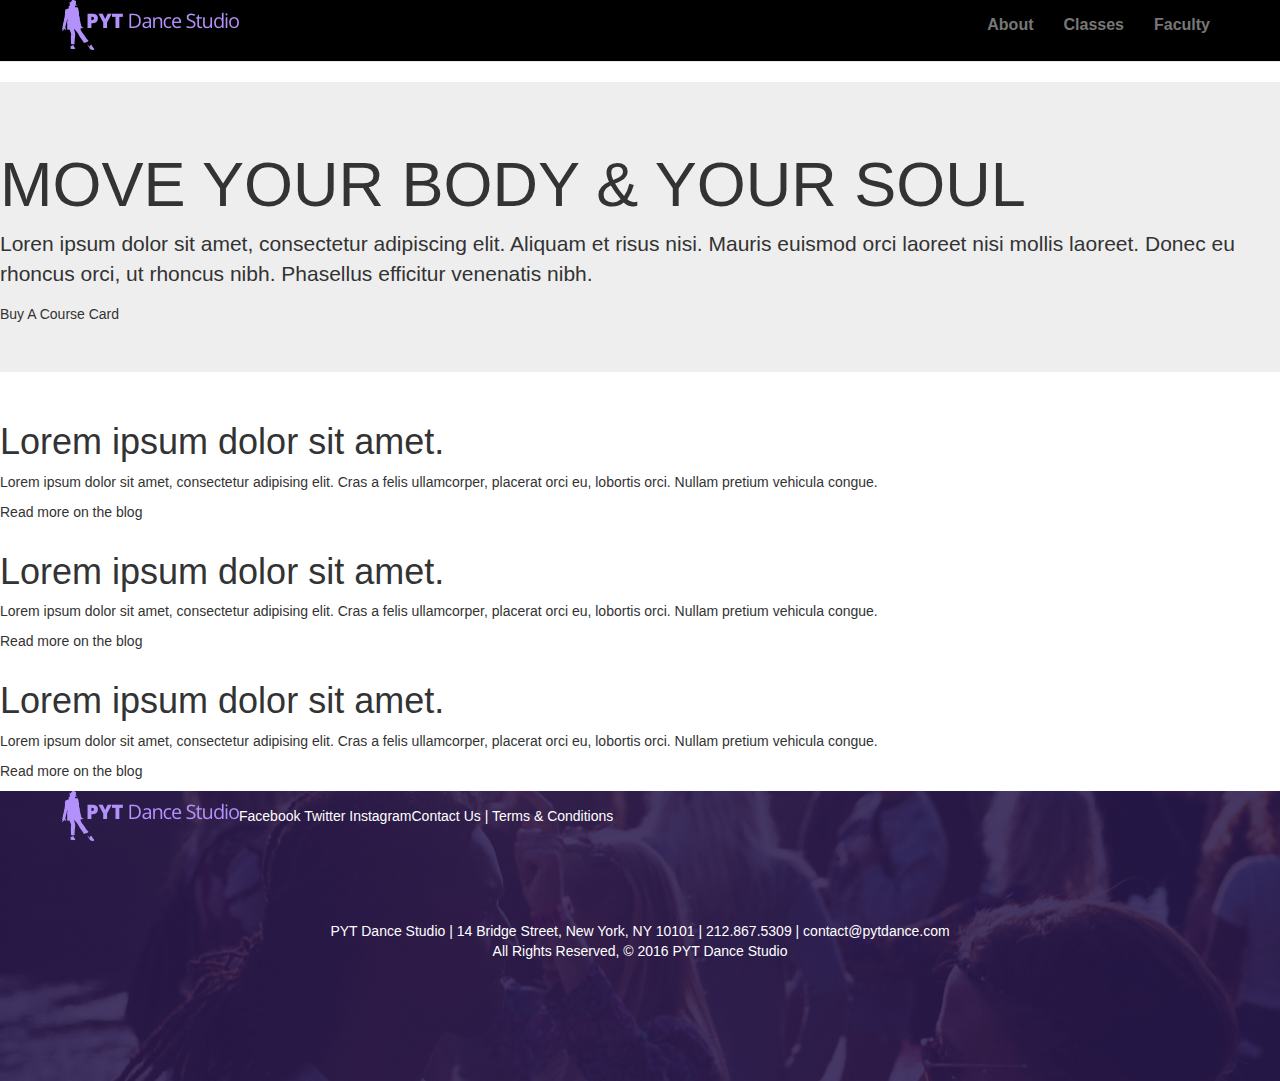
<file: index.html>
<!DOCTYPE html>
<html>
  <head>
    <title>PYT Dance Studio</title>
    <link href="./resources/css/reset.css" type="text/css" rel="stylesheet">
    <link rel="stylesheet" href="https://maxcdn.bootstrapcdn.com/bootstrap/3.3.7/css/bootstrap.min.css"
    integrity="sha384-BVYiiSIFeK1dGmJRAkycuHAHRg32OmUcww7on3RYdg4Va+PmSTsz/K68vbdEjh4u" crossorigin="anonymous">
    <link rel="stylesheet" type="text/css" href="https://maxcdn.bootstrapcdn.com/font-awesome/4.7.0/css/font-awesome.css">
    <!-- Local for offline -->
    <link href="./resources/css/bootstrap-3.3.7-dist/css/bootstrap.css" type="text/css" rel="stylesheet" />
    <link rel="stylesheet" type="text/css" href="./resources/css/font-awesome-4.7.0/css/font-awesome.css">

    <link href="./resources/css/style.css" type="text/css" rel="stylesheet">
  </head>
  <body>
    <!-- Navigation -->
    <nav class="navbar navbar-default navbar-static-top">
      <div class="container-fluid">
        <a href="index.html"><img src="./resources/images/logo-color.png"></a>
        <ul class="nav navbar-nav navbar-right">
          <li><a href="about.html">About</a></li>
          <li><a href="classes.html">Classes</a></li>
          <li><a href="faculty.html">Faculty</a></li>
        </ul>
      </div>
    </nav>

    <!-- Content -->

    <!-- Jumbotron -->
    <div class="jumbotron" role="presentation">
      <div class="container-fluid" role="presentation">
        <h1>MOVE YOUR BODY & YOUR SOUL</h1>
        <p>Loren ipsum dolor sit amet, consectetur adipiscing elit. Aliquam et risus nisi. Mauris euismod orci laoreet nisi mollis laoreet.
         Donec eu rhoncus orci, ut rhoncus nibh. Phasellus efficitur venenatis nibh.</p>
         <div class="buy-btn">
           <span>Buy A Course Card</span>
         </div>
      </div>
    </div>

    <!-- Main content -->
    <div class="container-fluid">
      <div class="container-fluid">
        <h1>Lorem ipsum dolor sit amet.</h1>
        <p>Lorem ipsum dolor sit amet, consectetur adipising elit. Cras a felis
           ullamcorper, placerat orci eu, lobortis orci. Nullam pretium vehicula congue.</p>
        <p>Read more on the blog</p>
      </div>
    </div>

    <div class="container-fluid">
      <div class="container-fluid">
        <h1>Lorem ipsum dolor sit amet.</h1>
        <p>Lorem ipsum dolor sit amet, consectetur adipising elit. Cras a felis
           ullamcorper, placerat orci eu, lobortis orci. Nullam pretium vehicula congue.</p>
        <p>Read more on the blog</p>
      </div>
    </div>

    <div class="container-fluid">
      <div class="container-fluid">
        <h1>Lorem ipsum dolor sit amet.</h1>
        <p>Lorem ipsum dolor sit amet, consectetur adipising elit. Cras a felis
           ullamcorper, placerat orci eu, lobortis orci. Nullam pretium vehicula congue.</p>
        <p>Read more on the blog</p>
      </div>
    </div>




    <!-- Footer -->
    <footer class="footer">
        <div id="topbar" class="container-fluid">
          <img src="./resources/images/logo-color.png">
          <div class="FAicons">
            <span>Facebook</span>
            <span>Twitter</span>
            <span>Instagram</span>
          </div>
          <div class="contact">
            <span>Contact Us</span>
            <span>|</span>
            <span>Terms & Conditions</span>
          </div>
        </div>
        <div id="bottombar" class="container-fluid">
          <div class="address">
            <span>PYT Dance Studio</span>
            <span>|</span>
            <span>14 Bridge Street, New York, NY 10101</span>
            <span>|</span>
            <span>212.867.5309</span>
            <span>|</span>
            <span>contact@pytdance.com</span>
          </div>
          <div class="rights">
            <span>All Rights Reserved, © 2016 PYT Dance Studio</span>
          </div>
        </div>
    </footer>


  </body>
</html>
</file>
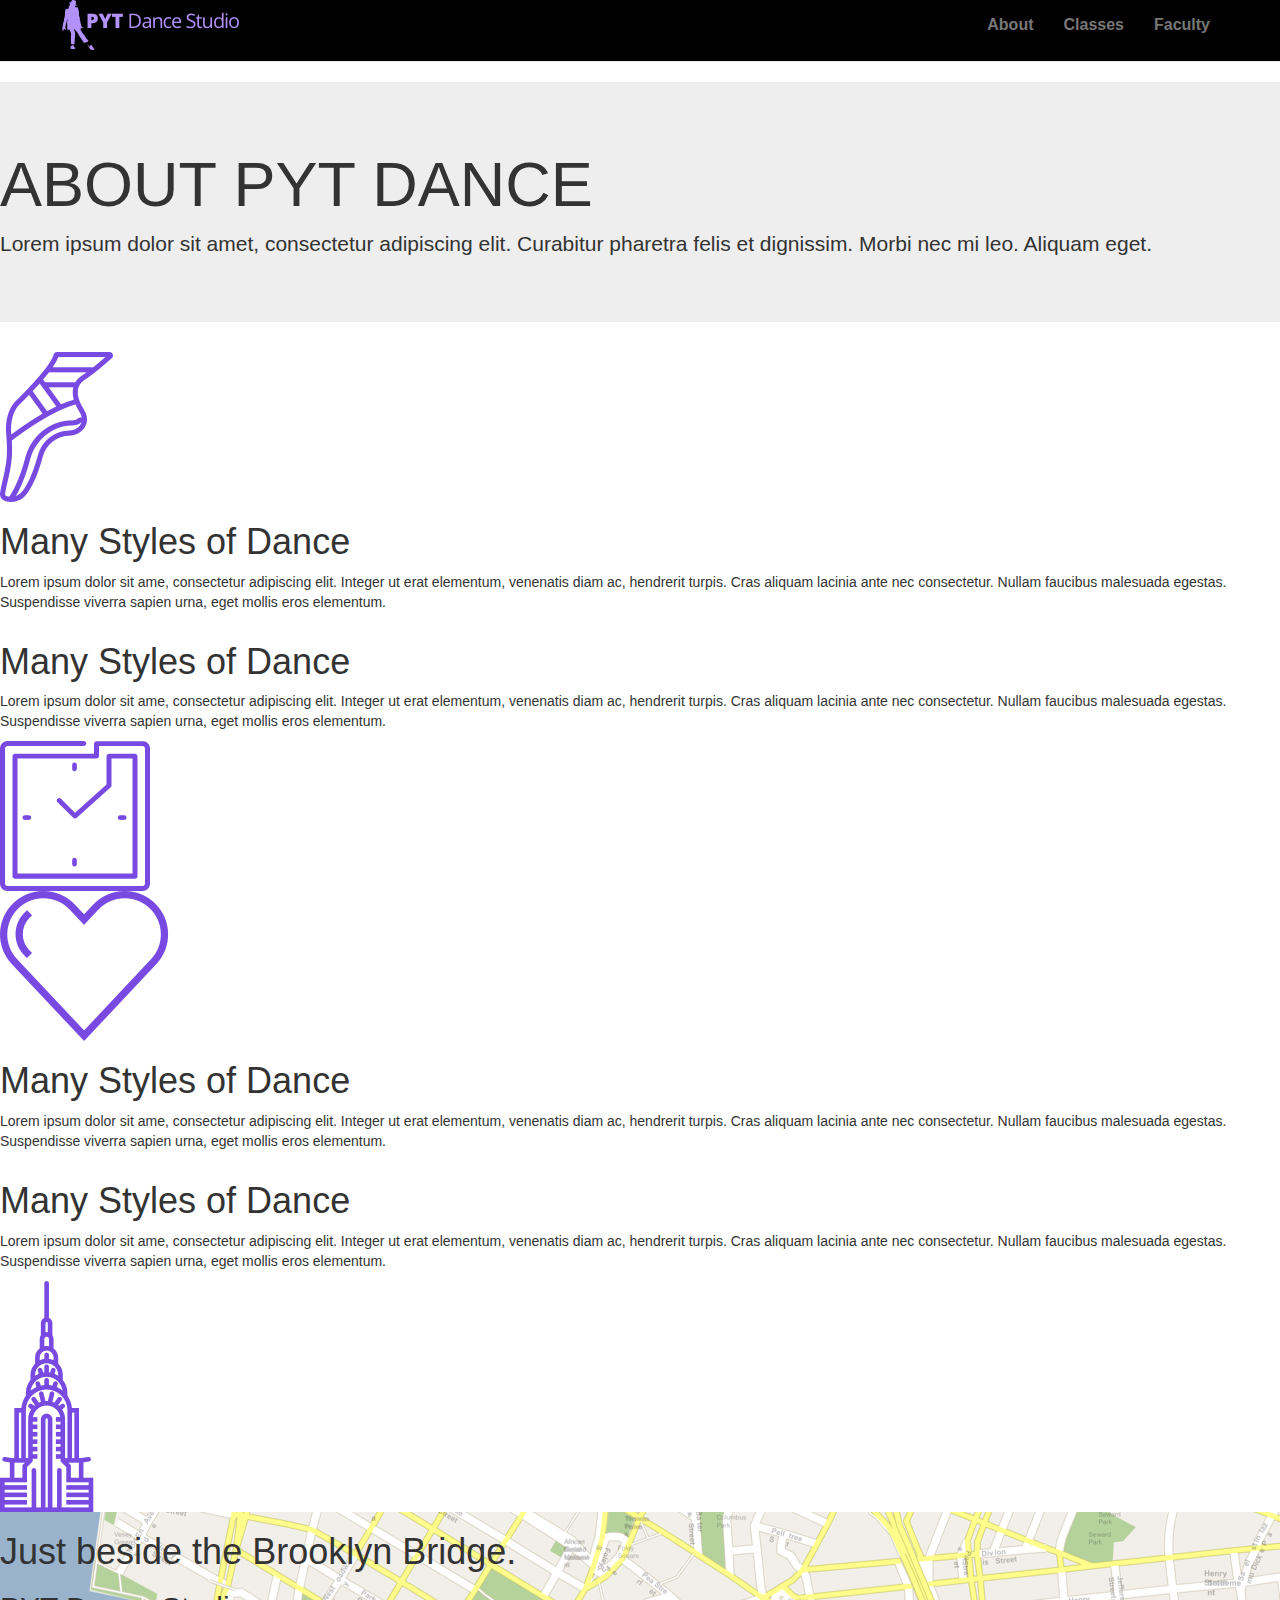
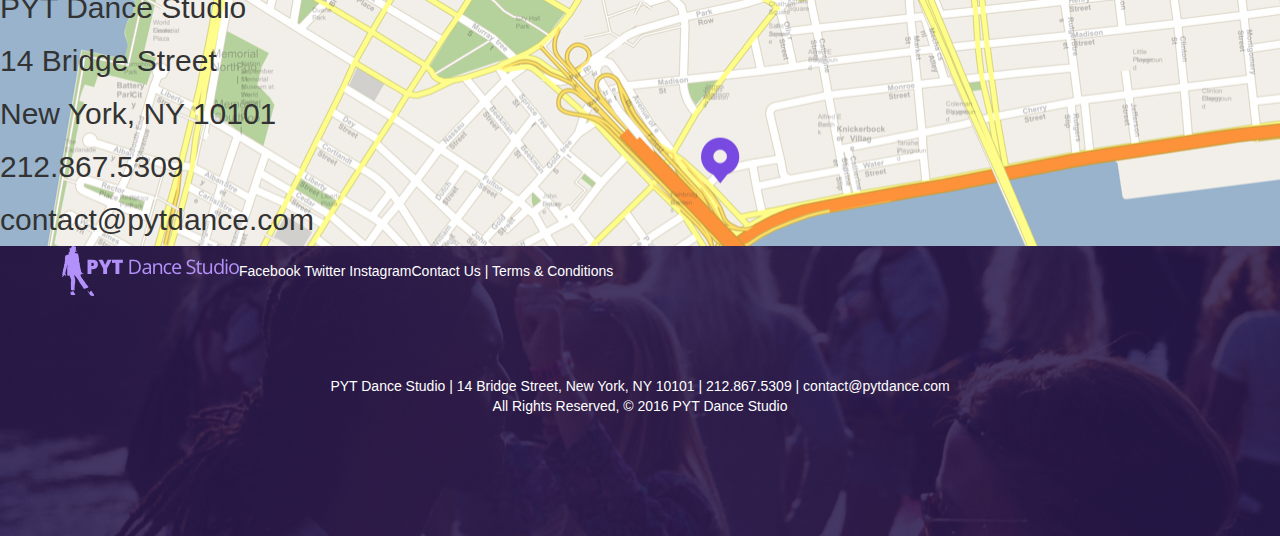
<file: about.html>
<!DOCTYPE html>
<html>
  <head>
    <title>PYT Dance Studio</title>
    <link href="./resources/css/reset.css" type="text/css" rel="stylesheet">
    <link rel="stylesheet" href="https://maxcdn.bootstrapcdn.com/bootstrap/3.3.7/css/bootstrap.min.css"
    integrity="sha384-BVYiiSIFeK1dGmJRAkycuHAHRg32OmUcww7on3RYdg4Va+PmSTsz/K68vbdEjh4u" crossorigin="anonymous">
    <link rel="stylesheet" type="text/css" href="https://maxcdn.bootstrapcdn.com/font-awesome/4.7.0/css/font-awesome.css">
    <!-- Local for offline -->
    <link href="./resources/css/bootstrap-3.3.7-dist/css/bootstrap.css" type="text/css" rel="stylesheet" />
    <link rel="stylesheet" type="text/css" href="./resources/css/font-awesome-4.7.0/css/font-awesome.css">

    <link href="./resources/css/style.css" type="text/css" rel="stylesheet">
  </head>
  <body>
    <!-- Navigation -->
    <nav class="navbar navbar-default navbar-static-top">
      <div class="container-fluid">
        <a href="index.html"><img src="./resources/images/logo-color.png"></a>
        <ul class="nav navbar-nav navbar-right">
          <li><a href="about.html">About</a></li>
          <li><a href="classes.html">Classes</a></li>
          <li><a href="faculty.html">Faculty</a></li>
        </ul>
      </div>
    </nav>

    <!-- Jumbotron -->
    <div class="jumbotron" role="presentation">
      <div class="container-fluid" role="presentation">
        <h1>ABOUT PYT DANCE</h1>
        <p>Lorem ipsum dolor sit amet, consectetur adipiscing elit. Curabitur pharetra
         felis et dignissim. Morbi nec mi leo. Aliquam eget.</p>
      </div>
    </div>

    <!-- Main content -->
    <div class="container-fluid">
      <img src="./resources/images/icn-ballet.png">
      <div class="container-fluid">
        <h1>Many Styles of Dance</h1>
        <p>Lorem ipsum dolor sit ame, consectetur adipiscing elit. Integer ut erat
           elementum, venenatis diam ac, hendrerit turpis. Cras aliquam lacinia
            ante nec consectetur. Nullam faucibus malesuada egestas. Suspendisse viverra
             sapien urna, eget mollis eros elementum.</p>
      </div>
    </div>

    <div class="container-fluid">
      <div class="container-fluid">
        <h1>Many Styles of Dance</h1>
        <p>Lorem ipsum dolor sit ame, consectetur adipiscing elit. Integer ut erat
           elementum, venenatis diam ac, hendrerit turpis. Cras aliquam lacinia
            ante nec consectetur. Nullam faucibus malesuada egestas. Suspendisse viverra
             sapien urna, eget mollis eros elementum.</p>
      </div>
      <img src="./resources/images/icn-clock.png">
    </div>

    <div class="container-fluid">
      <img src="./resources/images/icn-heart.png">
      <div class="container-fluid">
        <h1>Many Styles of Dance</h1>
        <p>Lorem ipsum dolor sit ame, consectetur adipiscing elit. Integer ut erat
           elementum, venenatis diam ac, hendrerit turpis. Cras aliquam lacinia
            ante nec consectetur. Nullam faucibus malesuada egestas. Suspendisse viverra
             sapien urna, eget mollis eros elementum.</p>
      </div>
    </div>

    <div class="container-fluid">
      <div class="container-fluid">
        <h1>Many Styles of Dance</h1>
        <p>Lorem ipsum dolor sit ame, consectetur adipiscing elit. Integer ut erat
           elementum, venenatis diam ac, hendrerit turpis. Cras aliquam lacinia
            ante nec consectetur. Nullam faucibus malesuada egestas. Suspendisse viverra
             sapien urna, eget mollis eros elementum.</p>
      </div>
      <img src="./resources/images/icn-chrysler.png">
    </div>

    <!-- Map -->
    <div id="map" class="container-fluid">
      <div class="container-fluid">
        <h1>Just beside the Brooklyn Bridge.</h1>
        <h2>PYT Dance Studio</h2>
        <h2>14 Bridge Street</h2>
        <h2>New York, NY 10101</h2>
        <h2>212.867.5309</h2>
        <h2>contact@pytdance.com</h2>
      </div>
    </div>

    <!-- Footer -->
    <footer class="footer">
        <div id="topbar" class="container-fluid">
          <img src="./resources/images/logo-color.png">
          <div class="FAicons">
            <span>Facebook</span>
            <span>Twitter</span>
            <span>Instagram</span>
          </div>
          <div class="contact">
            <span>Contact Us</span>
            <span>|</span>
            <span>Terms & Conditions</span>
          </div>
        </div>
        <div id="bottombar" class="container-fluid">
          <div class="address">
            <span>PYT Dance Studio</span>
            <span>|</span>
            <span>14 Bridge Street, New York, NY 10101</span>
            <span>|</span>
            <span>212.867.5309</span>
            <span>|</span>
            <span>contact@pytdance.com</span>
          </div>
          <div class="rights">
            <span>All Rights Reserved, © 2016 PYT Dance Studio</span>
          </div>
        </div>
    </footer>


  </body>
</html>
</file>
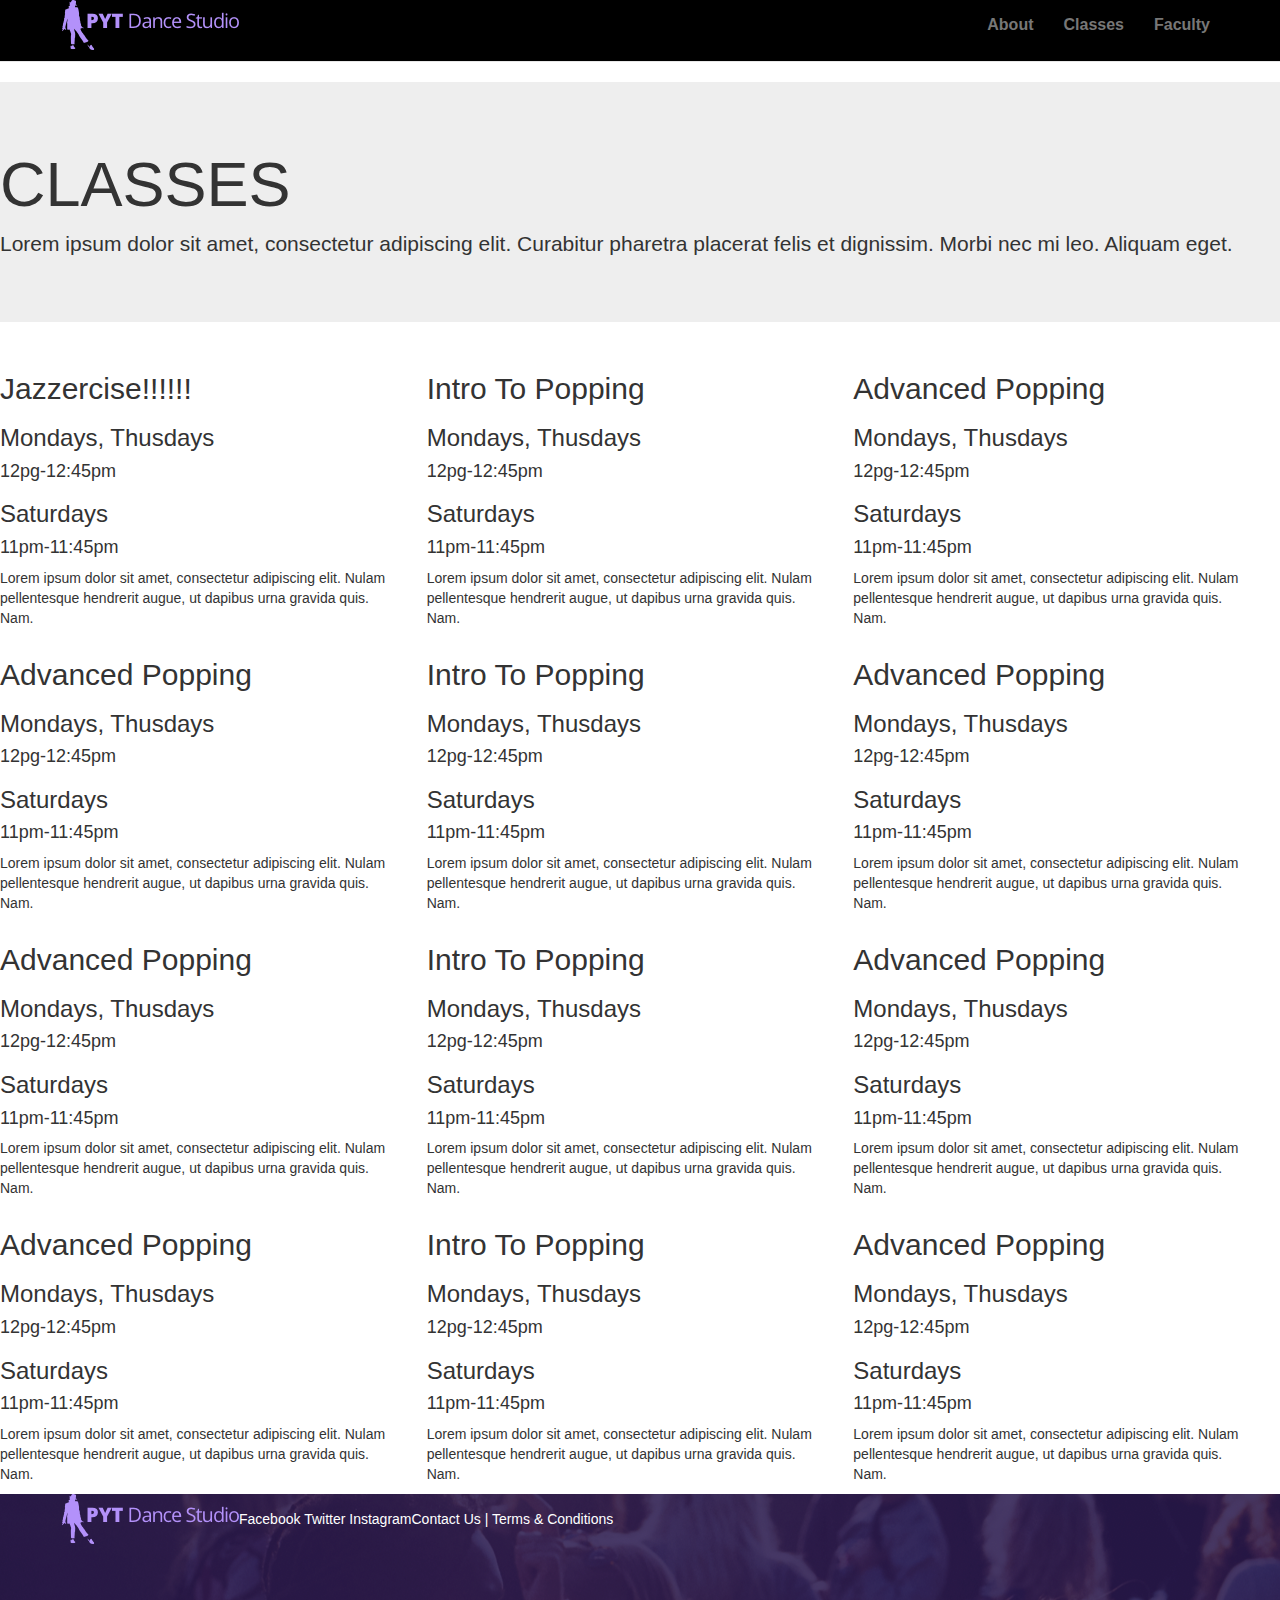
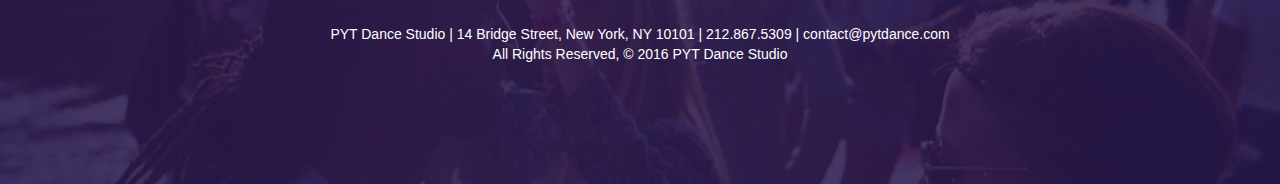
<file: classes.html>
<!DOCTYPE html>
<html>
  <head>
    <title>PYT Dance Studio</title>
    <link href="./resources/css/reset.css" type="text/css" rel="stylesheet">
    <link rel="stylesheet" href="https://maxcdn.bootstrapcdn.com/bootstrap/3.3.7/css/bootstrap.min.css"
    integrity="sha384-BVYiiSIFeK1dGmJRAkycuHAHRg32OmUcww7on3RYdg4Va+PmSTsz/K68vbdEjh4u" crossorigin="anonymous">
    <link rel="stylesheet" type="text/css" href="https://maxcdn.bootstrapcdn.com/font-awesome/4.7.0/css/font-awesome.css">
    <!-- Local for offline -->
    <link href="./resources/css/bootstrap-3.3.7-dist/css/bootstrap.css" type="text/css" rel="stylesheet" />
    <link rel="stylesheet" type="text/css" href="./resources/css/font-awesome-4.7.0/css/font-awesome.css">

    <link href="./resources/css/style.css" type="text/css" rel="stylesheet">
  </head>
  <body>
    <!-- Navigation -->
    <nav class="navbar navbar-default navbar-static-top">
      <div class="container-fluid">
        <a href="index.html"><img src="./resources/images/logo-color.png"></a>
        <ul class="nav navbar-nav navbar-right">
          <li><a href="about.html">About</a></li>
          <li><a href="classes.html">Classes</a></li>
          <li><a href="faculty.html">Faculty</a></li>
        </ul>
      </div>
    </nav>

    <!-- Jumbotron -->
    <div class="jumbotron" role="presentation">
      <div class="container-fluid" role="presentation">
        <h1>CLASSES</h1>
        <p>Lorem ipsum dolor sit amet, consectetur adipiscing elit. Curabitur
         pharetra placerat felis et dignissim. Morbi nec mi leo. Aliquam eget.</p>
      </div>
    </div>

    <!-- Main content -->
    <div class="container-fluid" id="desktop-mobile">
      <div class="row">
        <div class="col-xs-12 col-lg-4">
          <h2>Jazzercise!!!!!!</h2>
          <h3>Mondays, Thusdays</h3>
          <h4>12pg-12:45pm</h4>
          <h3>Saturdays</h3>
          <h4>11pm-11:45pm</h4>
          <p>Lorem ipsum dolor sit amet, consectetur adipiscing elit. Nulam
             pellentesque hendrerit augue, ut dapibus urna gravida quis. Nam. </p>
        </div>
        <div class="col-xs-12 col-lg-4">
          <h2>Intro To Popping</h2>
          <h3>Mondays, Thusdays</h3>
          <h4>12pg-12:45pm</h4>
          <h3>Saturdays</h3>
          <h4>11pm-11:45pm</h4>
          <p>Lorem ipsum dolor sit amet, consectetur adipiscing elit. Nulam
             pellentesque hendrerit augue, ut dapibus urna gravida quis. Nam. </p>
        </div>
        <div class="col-xs-12 col-lg-4">
          <h2>Advanced Popping</h2>
          <h3>Mondays, Thusdays</h3>
          <h4>12pg-12:45pm</h4>
          <h3>Saturdays</h3>
          <h4>11pm-11:45pm</h4>
          <p>Lorem ipsum dolor sit amet, consectetur adipiscing elit. Nulam
             pellentesque hendrerit augue, ut dapibus urna gravida quis. Nam. </p>
        </div>
      </div>
    </div>

    <div class="container-fluid" id="desktop-mobile">
      <div class="row">
        <div class="col-xs-12 col-lg-4">
          <h2>Advanced Popping</h2>
          <h3>Mondays, Thusdays</h3>
          <h4>12pg-12:45pm</h4>
          <h3>Saturdays</h3>
          <h4>11pm-11:45pm</h4>
          <p>Lorem ipsum dolor sit amet, consectetur adipiscing elit. Nulam
             pellentesque hendrerit augue, ut dapibus urna gravida quis. Nam. </p>
        </div>
        <div class="col-xs-12 col-lg-4">
          <h2>Intro To Popping</h2>
          <h3>Mondays, Thusdays</h3>
          <h4>12pg-12:45pm</h4>
          <h3>Saturdays</h3>
          <h4>11pm-11:45pm</h4>
          <p>Lorem ipsum dolor sit amet, consectetur adipiscing elit. Nulam
             pellentesque hendrerit augue, ut dapibus urna gravida quis. Nam. </p>
        </div>
        <div class="col-xs-12 col-lg-4">
          <h2>Advanced Popping</h2>
          <h3>Mondays, Thusdays</h3>
          <h4>12pg-12:45pm</h4>
          <h3>Saturdays</h3>
          <h4>11pm-11:45pm</h4>
          <p>Lorem ipsum dolor sit amet, consectetur adipiscing elit. Nulam
             pellentesque hendrerit augue, ut dapibus urna gravida quis. Nam. </p>
        </div>
      </div>
    </div>

    <div class="container-fluid" id="desktop-mobile">
      <div class="row">
        <div class="col-xs-12 col-lg-4">
          <h2>Advanced Popping</h2>
          <h3>Mondays, Thusdays</h3>
          <h4>12pg-12:45pm</h4>
          <h3>Saturdays</h3>
          <h4>11pm-11:45pm</h4>
          <p>Lorem ipsum dolor sit amet, consectetur adipiscing elit. Nulam
             pellentesque hendrerit augue, ut dapibus urna gravida quis. Nam. </p>
        </div>
        <div class="col-xs-12 col-lg-4">
          <h2>Intro To Popping</h2>
          <h3>Mondays, Thusdays</h3>
          <h4>12pg-12:45pm</h4>
          <h3>Saturdays</h3>
          <h4>11pm-11:45pm</h4>
          <p>Lorem ipsum dolor sit amet, consectetur adipiscing elit. Nulam
             pellentesque hendrerit augue, ut dapibus urna gravida quis. Nam. </p>
        </div>
        <div class="col-xs-12 col-lg-4">
          <h2>Advanced Popping</h2>
          <h3>Mondays, Thusdays</h3>
          <h4>12pg-12:45pm</h4>
          <h3>Saturdays</h3>
          <h4>11pm-11:45pm</h4>
          <p>Lorem ipsum dolor sit amet, consectetur adipiscing elit. Nulam
             pellentesque hendrerit augue, ut dapibus urna gravida quis. Nam. </p>
        </div>
      </div>
    </div>

    <div class="container-fluid" id="desktop-mobile">
      <div class="row">
        <div class="col-xs-12 col-lg-4">
          <h2>Advanced Popping</h2>
          <h3>Mondays, Thusdays</h3>
          <h4>12pg-12:45pm</h4>
          <h3>Saturdays</h3>
          <h4>11pm-11:45pm</h4>
          <p>Lorem ipsum dolor sit amet, consectetur adipiscing elit. Nulam
             pellentesque hendrerit augue, ut dapibus urna gravida quis. Nam. </p>
        </div>
        <div class="col-xs-12 col-lg-4">
          <h2>Intro To Popping</h2>
          <h3>Mondays, Thusdays</h3>
          <h4>12pg-12:45pm</h4>
          <h3>Saturdays</h3>
          <h4>11pm-11:45pm</h4>
          <p>Lorem ipsum dolor sit amet, consectetur adipiscing elit. Nulam
             pellentesque hendrerit augue, ut dapibus urna gravida quis. Nam. </p>
        </div>
        <div class="col-xs-12 col-lg-4">
          <h2>Advanced Popping</h2>
          <h3>Mondays, Thusdays</h3>
          <h4>12pg-12:45pm</h4>
          <h3>Saturdays</h3>
          <h4>11pm-11:45pm</h4>
          <p>Lorem ipsum dolor sit amet, consectetur adipiscing elit. Nulam
             pellentesque hendrerit augue, ut dapibus urna gravida quis. Nam. </p>
        </div>
      </div>
    </div>

    <!-- Footer -->
    <footer class="footer">
        <div id="topbar" class="container-fluid">
          <img src="./resources/images/logo-color.png">
          <div class="FAicons">
            <span>Facebook</span>
            <span>Twitter</span>
            <span>Instagram</span>
          </div>
          <div class="contact">
            <span>Contact Us</span>
            <span>|</span>
            <span>Terms & Conditions</span>
          </div>
        </div>
        <div id="bottombar" class="container-fluid">
          <div class="address">
            <span>PYT Dance Studio</span>
            <span>|</span>
            <span>14 Bridge Street, New York, NY 10101</span>
            <span>|</span>
            <span>212.867.5309</span>
            <span>|</span>
            <span>contact@pytdance.com</span>
          </div>
          <div class="rights">
            <span>All Rights Reserved, © 2016 PYT Dance Studio</span>
          </div>
        </div>
    </footer>


  </body>
</html>
</file>
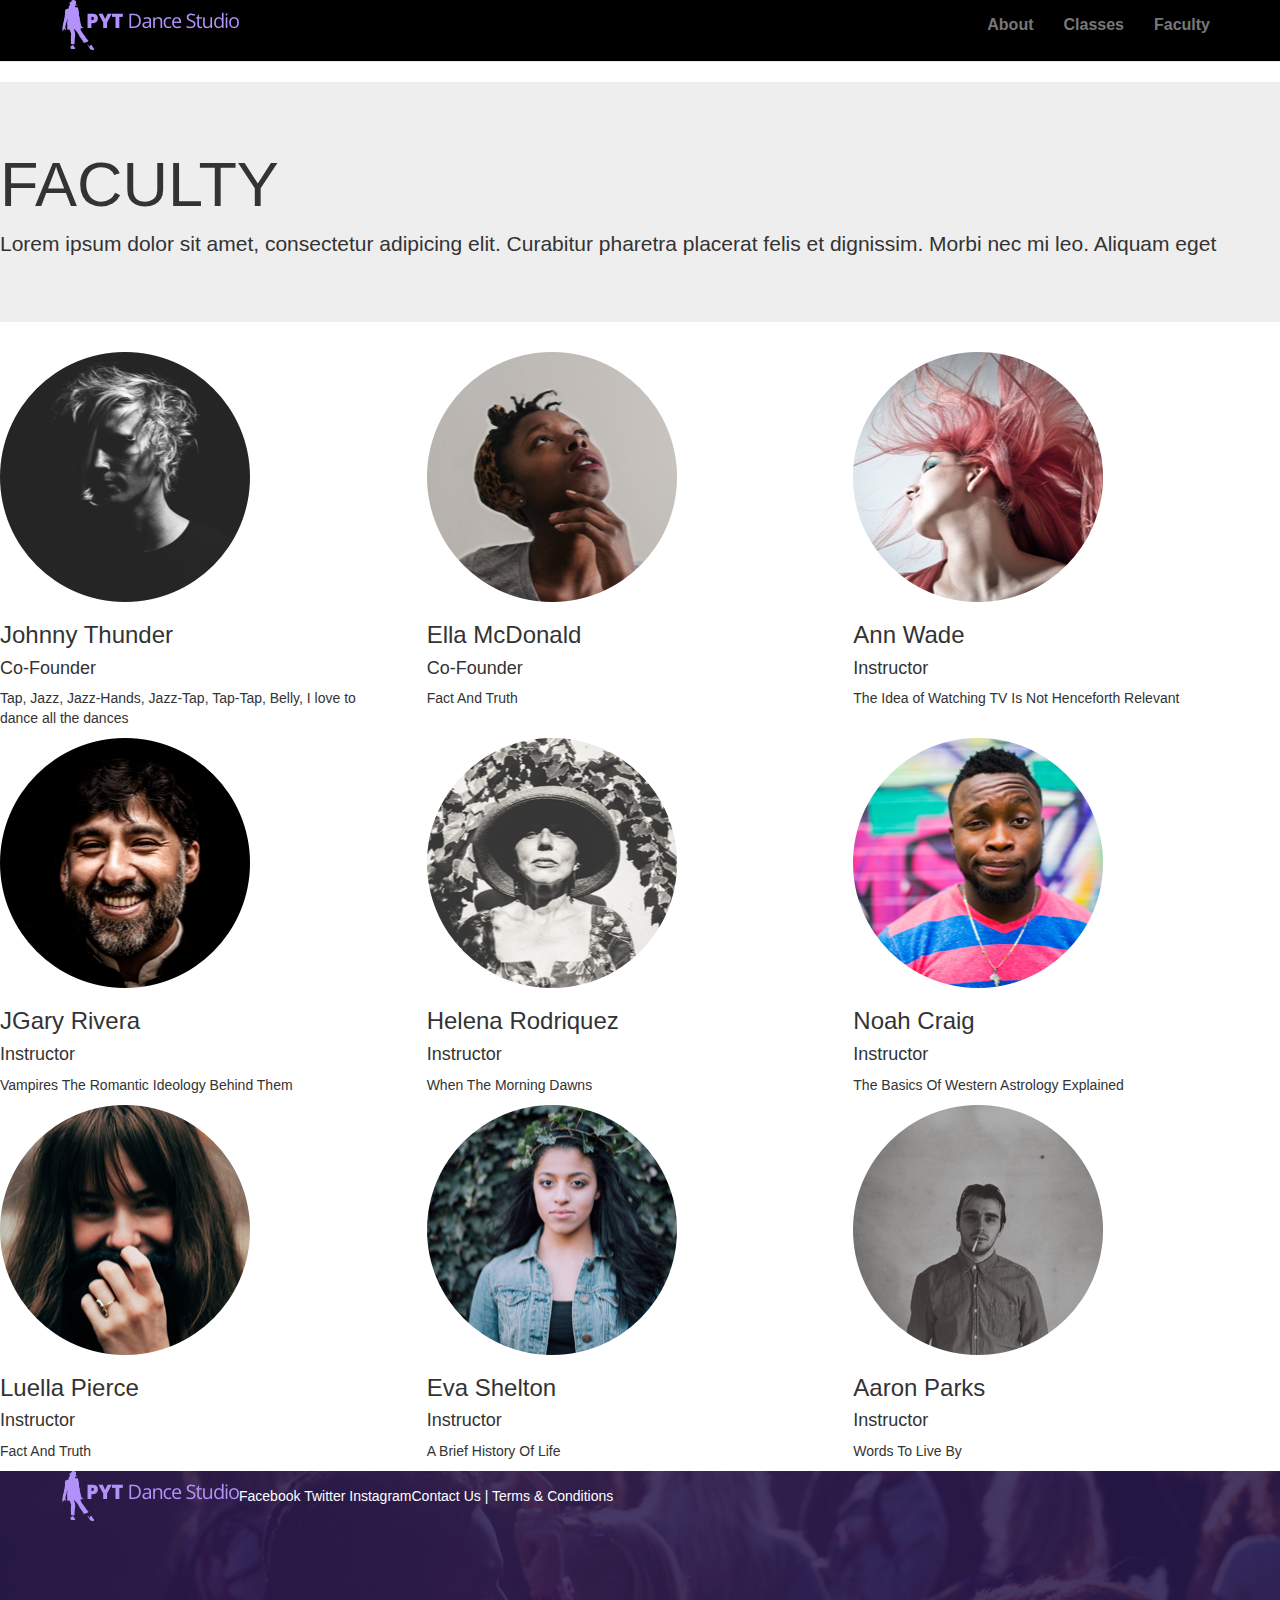
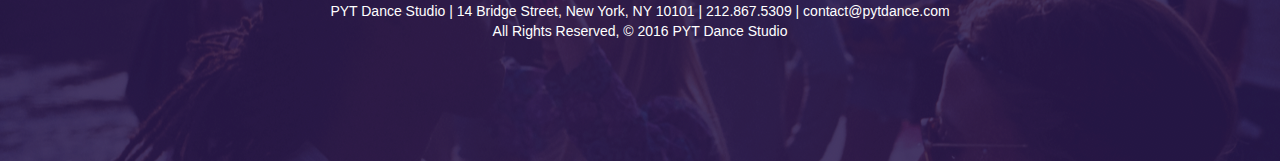
<file: faculty.html>
<!DOCTYPE html>
<html>
  <head>
    <title>PYT Dance Studio</title>
    <link href="./resources/css/reset.css" type="text/css" rel="stylesheet">
    <link rel="stylesheet" href="https://maxcdn.bootstrapcdn.com/bootstrap/3.3.7/css/bootstrap.min.css"
    integrity="sha384-BVYiiSIFeK1dGmJRAkycuHAHRg32OmUcww7on3RYdg4Va+PmSTsz/K68vbdEjh4u" crossorigin="anonymous">
    <link rel="stylesheet" type="text/css" href="https://maxcdn.bootstrapcdn.com/font-awesome/4.7.0/css/font-awesome.css">
    <!-- Local for offline -->
    <link href="./resources/css/bootstrap-3.3.7-dist/css/bootstrap.css" type="text/css" rel="stylesheet" />
    <link rel="stylesheet" type="text/css" href="./resources/css/font-awesome-4.7.0/css/font-awesome.css">

    <link href="./resources/css/style.css" type="text/css" rel="stylesheet">
  </head>
  <body>
    <!-- Navigation -->
    <nav class="navbar navbar-default navbar-static-top">
      <div class="container-fluid">
        <a href="index.html"><img src="./resources/images/logo-color.png"></a>
        <ul class="nav navbar-nav navbar-right">
          <li><a href="about.html">About</a></li>
          <li><a href="classes.html">Classes</a></li>
          <li><a href="faculty.html">Faculty</a></li>
        </ul>
      </div>
    </nav>

    <!-- Jumbotron -->
    <div class="jumbotron" role="presentation">
      <div class="container-fluid" role="presentation">
        <h1>FACULTY</h1>
        <p>Lorem ipsum dolor sit amet, consectetur adipicing elit. Curabitur pharetra
        placerat felis et dignissim. Morbi nec mi leo. Aliquam eget</p>
      </div>
    </div>

    <div class="container-fluid" id="desktop-mobile">
      <div class="row">
        <div class="col-xs-12 col-lg-4">
          <img src="./resources/images/faculty/johnny.png">
          <h3>Johnny Thunder</h3>
          <h4>Co-Founder</h4>
          <p>Tap, Jazz, Jazz-Hands, Jazz-Tap, Tap-Tap, Belly, I love to dance all
           the dances</p>
        </div>
        <div class="col-xs-12 col-lg-4">
          <img src="./resources/images/faculty/ella.png">
          <h3>Ella McDonald</h3>
          <h4>Co-Founder</h4>
          <p>Fact And Truth</p>
        </div>
        <div class="col-xs-12 col-lg-4">
          <img src="./resources/images/faculty/ann.png">
          <h3>Ann Wade</h3>
          <h4>Instructor</h4>
          <p>The Idea of Watching TV Is Not Henceforth Relevant</p>
        </div>
      </div>
    </div>

    <div class="container-fluid" id="desktop-mobile">
      <div class="row">
        <div class="col-xs-12 col-lg-4">
          <img src="./resources/images/faculty/gary.png">
          <h3>JGary Rivera</h3>
          <h4>Instructor</h4>
          <p>Vampires The Romantic Ideology Behind Them</p>
        </div>
        <div class="col-xs-12 col-lg-4">
          <img src="./resources/images/faculty/helena.png">
          <h3>Helena Rodriquez</h3>
          <h4>Instructor</h4>
          <p>When The Morning Dawns</p>
        </div>
        <div class="col-xs-12 col-lg-4">
          <img src="./resources/images/faculty/noah.png">
          <h3>Noah Craig</h3>
          <h4>Instructor</h4>
          <p>The Basics Of Western Astrology Explained</p>
        </div>
      </div>
    </div>

    <div class="container-fluid" id="desktop-mobile">
      <div class="row">
        <div class="col-xs-12 col-lg-4">
          <img src="./resources/images/faculty/luella.png">
          <h3>Luella Pierce</h3>
          <h4>Instructor</h4>
          <p>Fact And Truth</p>
        </div>
        <div class="col-xs-12 col-lg-4">
          <img src="./resources/images/faculty/eva.png">
          <h3>Eva Shelton</h3>
          <h4>Instructor</h4>
          <p>A Brief History Of Life</p>
        </div>
        <div class="col-xs-12 col-lg-4">
          <img src="./resources/images/faculty/aaron.png">
          <h3>Aaron Parks</h3>
          <h4>Instructor</h4>
          <p>Words To Live By</p>
        </div>
      </div>
    </div>

    <!-- Footer -->
    <footer class="footer">
        <div id="topbar" class="container-fluid">
          <img src="./resources/images/logo-color.png">
          <div class="FAicons">
            <span>Facebook</span>
            <span>Twitter</span>
            <span>Instagram</span>
          </div>
          <div class="contact">
            <span>Contact Us</span>
            <span>|</span>
            <span>Terms & Conditions</span>
          </div>
        </div>
        <div id="bottombar" class="container-fluid">
          <div class="address">
            <span>PYT Dance Studio</span>
            <span>|</span>
            <span>14 Bridge Street, New York, NY 10101</span>
            <span>|</span>
            <span>212.867.5309</span>
            <span>|</span>
            <span>contact@pytdance.com</span>
          </div>
          <div class="rights">
            <span>All Rights Reserved, © 2016 PYT Dance Studio</span>
          </div>
        </div>
    </footer>


  </body>
</html>
</file>
<file: resources/css/style.css>
/* Universal Styles */
html {
  font-size: 16px;
}

body {
  font-family: "Open Sans", sans-serif;
}

.container-fluid {
  padding-left: 0;
  padding-right: 0;
}

.row {
  width: 100%;
}

/* Navigation bar */
.navbar {
  background-color: #000000;
  font-size: 1rem;
  font-weight: bold;
  color: #ffffff;
  height: 3.875rem;
}

.navbar ul {
  margin-right: 3.4375rem;
}

.navbar img {
  margin-left: 3.875rem;
  max-height: 50px;
}

/* Footer section */
.footer {
  width: 100%;
  background-image: url("../images/party-photo.png");
  color: #ffffff;
  background-position: center;
  background-size: cover;
}

#topbar {
  width: 100%;
  display: flex;
  align-items: center;
  height: 3.125rem;
  padding-left: 3.875rem;
}

#bottombar {
  display: flex;
  flex-direction: column;
  align-items: center;
  height: 15rem;
  padding-top: 5rem;
}

#map {
  background-image: url("../images/map.jpg");
}
</file>
